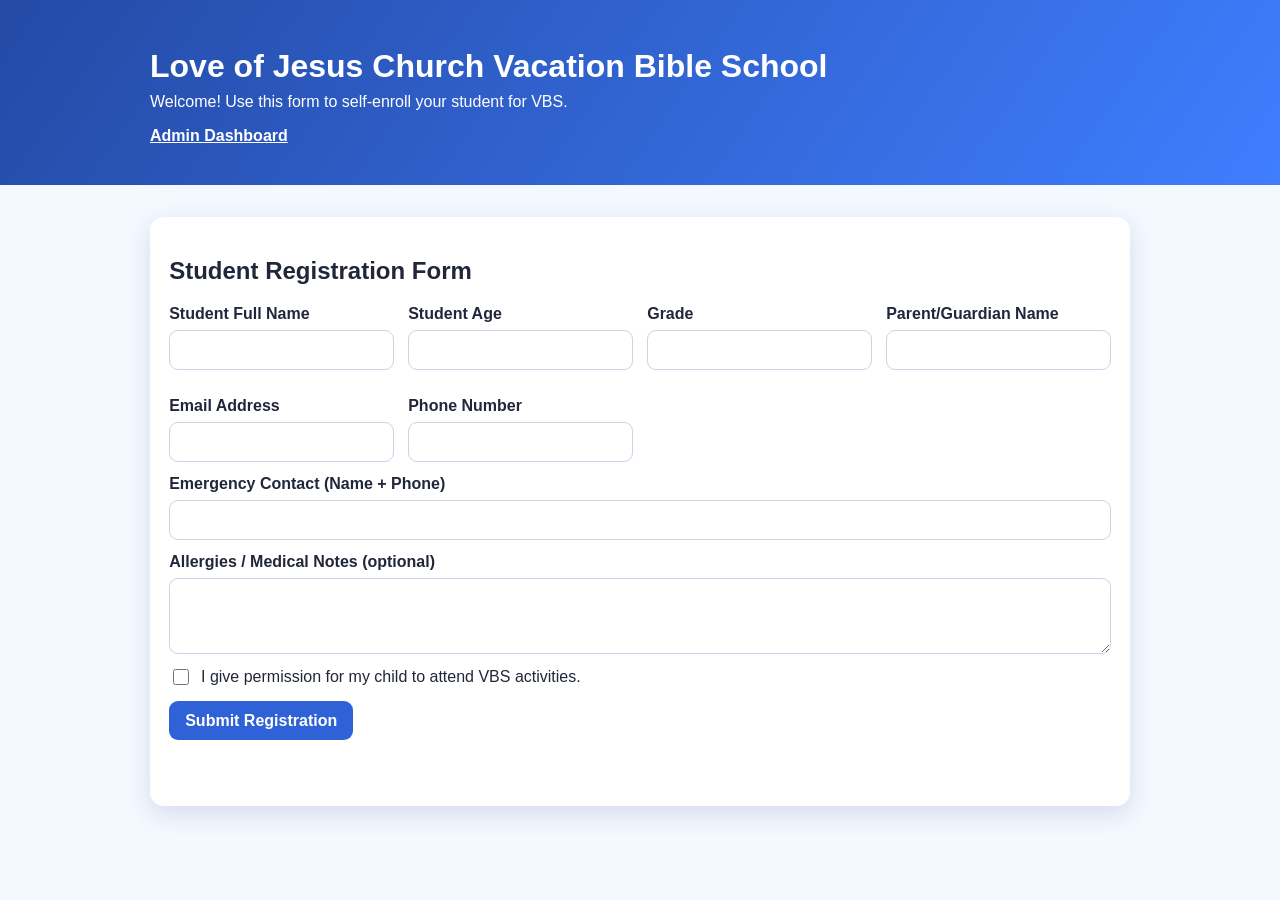
<file: index.html>
<!doctype html>
<html lang="en">
  <head>
    <meta charset="UTF-8" />
    <meta name="viewport" content="width=device-width, initial-scale=1.0" />
    <title>Love of Jesus Church VBS Registration</title>
    <link rel="stylesheet" href="styles.css" />
  </head>
  <body>
    <header class="hero">
      <div class="container">
        <h1>Love of Jesus Church Vacation Bible School</h1>
        <p>Welcome! Use this form to self-enroll your student for VBS.</p>
        <a class="admin-link" href="admin.html">Admin Dashboard</a>
      </div>
    </header>

    <main class="container">
      <section class="card">
        <h2>Student Registration Form</h2>
        <form id="registration-form" novalidate>
          <div class="grid">
            <label>
              Student Full Name
              <input type="text" name="studentName" required />
            </label>

            <label>
              Student Age
              <input type="number" name="age" min="3" max="18" required />
            </label>

            <label>
              Grade
              <input type="text" name="grade" required />
            </label>

            <label>
              Parent/Guardian Name
              <input type="text" name="guardianName" required />
            </label>

            <label>
              Email Address
              <input type="email" name="email" required />
            </label>

            <label>
              Phone Number
              <input type="tel" name="phone" required />
            </label>
          </div>

          <label>
            Emergency Contact (Name + Phone)
            <input type="text" name="emergencyContact" required />
          </label>

          <label>
            Allergies / Medical Notes (optional)
            <textarea name="medicalNotes" rows="3"></textarea>
          </label>

          <label class="checkbox-row">
            <input type="checkbox" name="consent" required />
            I give permission for my child to attend VBS activities.
          </label>

          <button type="submit">Submit Registration</button>
          <p id="form-message" class="message" aria-live="polite"></p>
        </form>
      </section>
    </main>

    <script src="script.js"></script>
  </body>
</html>
</file>
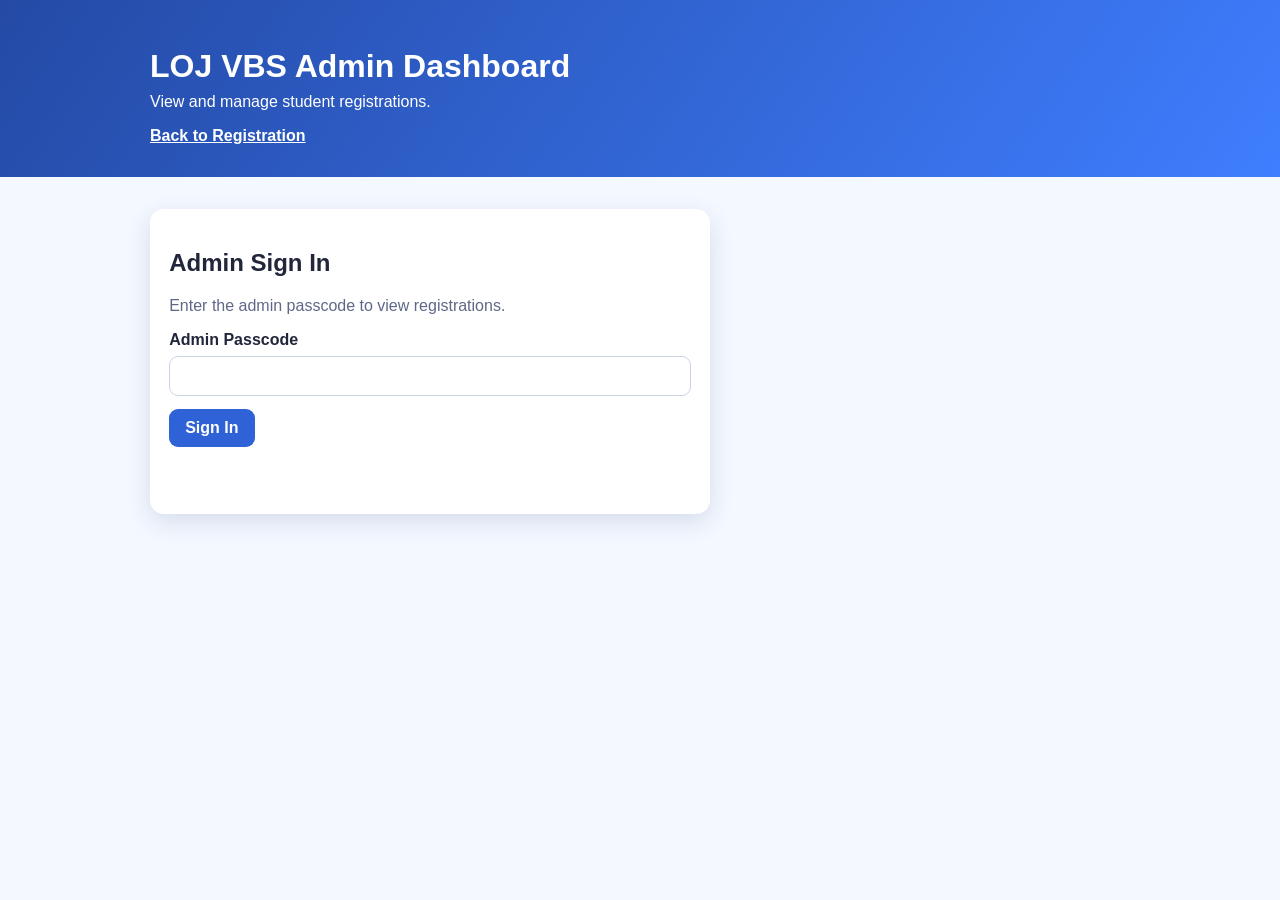
<file: admin.html>
<!doctype html>
<html lang="en">
  <head>
    <meta charset="UTF-8" />
    <meta name="viewport" content="width=device-width, initial-scale=1.0" />
    <title>LOJ VBS Admin Dashboard</title>
    <link rel="stylesheet" href="styles.css" />
  </head>
  <body>
    <header class="hero admin-hero">
      <div class="container">
        <h1>LOJ VBS Admin Dashboard</h1>
        <p>View and manage student registrations.</p>
        <a class="admin-link" href="index.html">Back to Registration</a>
      </div>
    </header>

    <main class="container">
      <section id="admin-login" class="card narrow">
        <h2>Admin Sign In</h2>
        <p class="help-text">Enter the admin passcode to view registrations.</p>
        <form id="login-form">
          <label>
            Admin Passcode
            <input type="password" id="admin-passcode" required />
          </label>
          <button type="submit">Sign In</button>
          <p id="login-message" class="message" aria-live="polite"></p>
        </form>
      </section>

      <section id="admin-panel" class="card" hidden>
        <div class="panel-header">
          <h2>Registered Students</h2>
          <div class="button-group">
            <button id="download-csv" type="button">Download CSV</button>
            <button id="clear-registrations" type="button" class="danger">Clear All</button>
          </div>
        </div>

        <div class="table-wrap">
          <table>
            <thead>
              <tr>
                <th>Date</th>
                <th>Student Name</th>
                <th>Age</th>
                <th>Grade</th>
                <th>Guardian</th>
                <th>Email</th>
                <th>Phone</th>
                <th>Emergency Contact</th>
                <th>Medical Notes</th>
              </tr>
            </thead>
            <tbody id="registration-table-body"></tbody>
          </table>
        </div>
        <p id="admin-message" class="message" aria-live="polite"></p>
      </section>
    </main>

    <script src="admin.js"></script>
  </body>
</html>
</file>
<file: styles.css>
:root {
  --bg: #f4f8ff;
  --card: #ffffff;
  --accent: #2f62d6;
  --accent-dark: #1f46a4;
  --text: #22263a;
  --muted: #5f6887;
  --danger: #b32929;
}

* {
  box-sizing: border-box;
}

body {
  margin: 0;
  font-family: Inter, "Segoe UI", Tahoma, sans-serif;
  background: var(--bg);
  color: var(--text);
}

.container {
  width: min(980px, 92%);
  margin: 0 auto;
}

.hero {
  background: linear-gradient(125deg, #244aa5, #3f7eff);
  color: #fff;
  padding: 3rem 0 2.5rem;
}

.admin-hero {
  padding-bottom: 2rem;
}

.hero h1 {
  margin: 0 0 0.5rem;
}

.hero p {
  margin: 0 0 1rem;
}

.admin-link {
  color: #fff;
  font-weight: 600;
}

main {
  padding: 2rem 0 3rem;
}

.card {
  background: var(--card);
  border-radius: 14px;
  padding: 1.25rem 1.2rem;
  box-shadow: 0 8px 24px rgba(38, 55, 120, 0.14);
}

.narrow {
  max-width: 560px;
}

.grid {
  display: grid;
  grid-template-columns: repeat(auto-fit, minmax(220px, 1fr));
  gap: 0.9rem;
}

label {
  display: flex;
  flex-direction: column;
  gap: 0.45rem;
  font-weight: 600;
  color: var(--text);
  margin-bottom: 0.8rem;
}

input,
textarea,
button {
  font: inherit;
}

input,
textarea {
  border: 1px solid #ccd3e9;
  border-radius: 9px;
  padding: 0.62rem 0.7rem;
}

button {
  border: none;
  background: var(--accent);
  color: #fff;
  border-radius: 9px;
  padding: 0.65rem 1rem;
  font-weight: 600;
  cursor: pointer;
}

button:hover {
  background: var(--accent-dark);
}

.checkbox-row {
  flex-direction: row;
  align-items: center;
  gap: 0.55rem;
  font-weight: 500;
}

.checkbox-row input {
  width: 1rem;
  height: 1rem;
}

.message {
  color: #26753f;
  min-height: 1.2rem;
  margin-top: 0.7rem;
  font-weight: 600;
}

.message.error {
  color: var(--danger);
}

.help-text {
  color: var(--muted);
  margin-top: 0;
}

.panel-header {
  display: flex;
  align-items: center;
  justify-content: space-between;
  gap: 1rem;
  flex-wrap: wrap;
}

.button-group {
  display: flex;
  gap: 0.6rem;
}

button.danger {
  background: var(--danger);
}

button.danger:hover {
  filter: brightness(0.92);
}

.table-wrap {
  overflow-x: auto;
}

table {
  width: 100%;
  border-collapse: collapse;
  margin-top: 0.6rem;
}

th,
td {
  border: 1px solid #dfe5f6;
  text-align: left;
  padding: 0.45rem;
  vertical-align: top;
}

th {
  background: #edf2ff;
}
</file>
